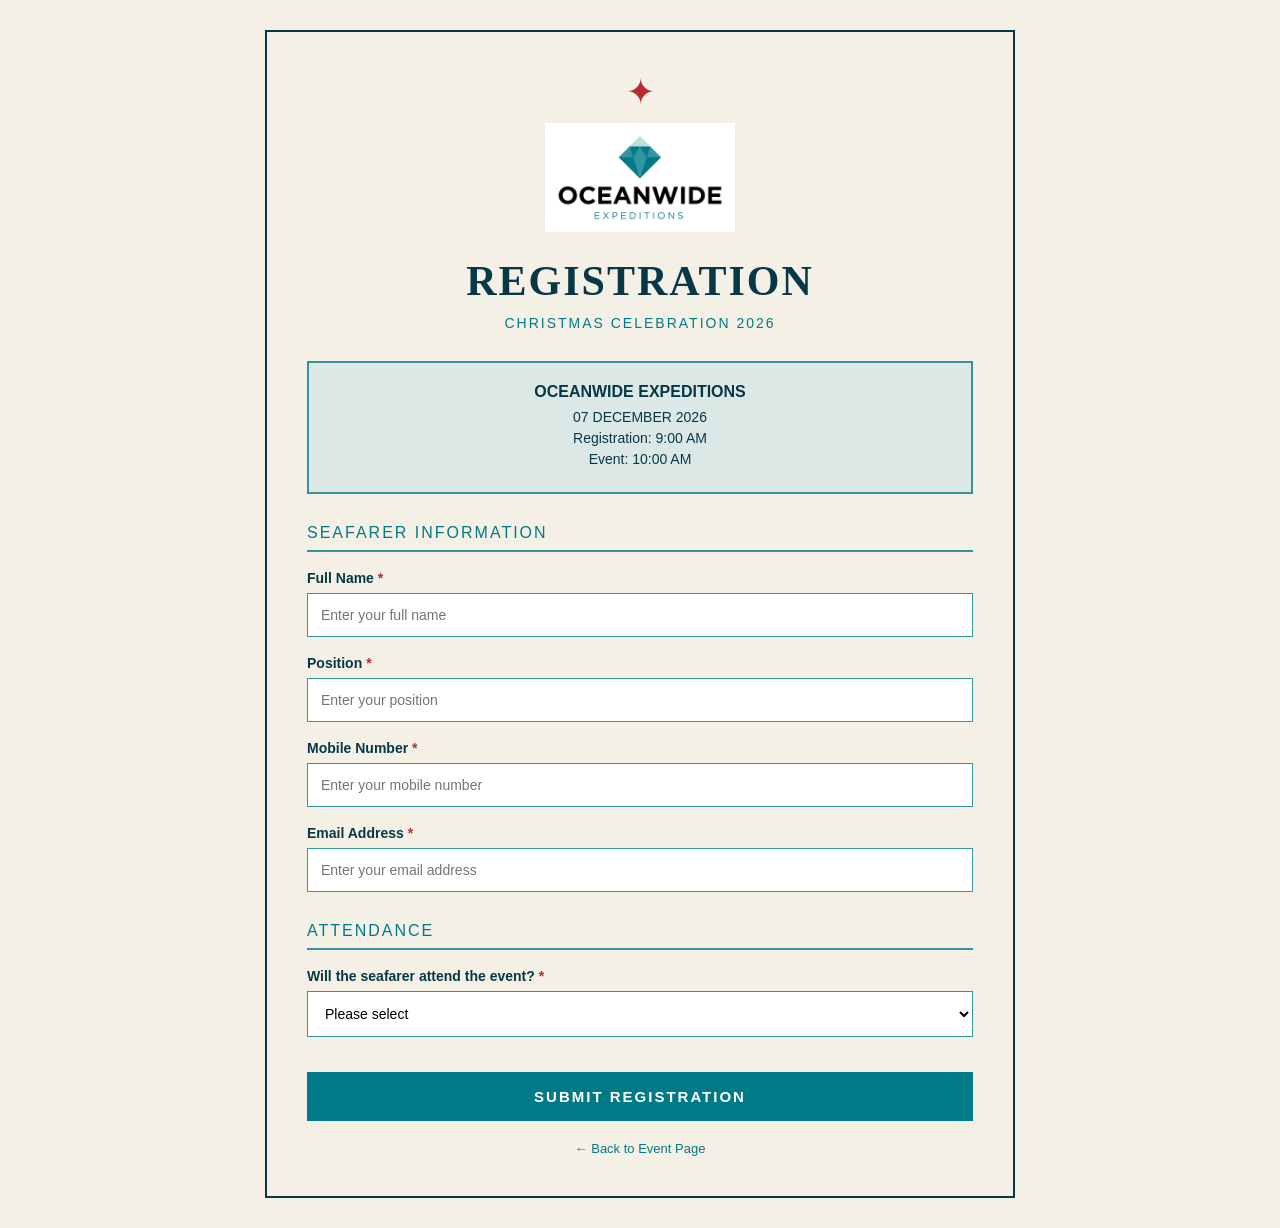
<file: index.html>
<!DOCTYPE html>
<html lang="en">

<head>
    <meta charset="UTF-8">
    <meta name="viewport" content="width=device-width, initial-scale=1.0">

    <title>OceanWide Christmas Registration</title>

    <style>
        * {
            box-sizing: border-box;
        }

        body {
            margin: 0;
            min-height: 100vh;
            background-color: #F4F0E5;
            color: #063847;
            font-family: Georgia, "Times New Roman", serif;
            padding: 30px 15px;
        }

        .form-container {
            width: 100%;
            max-width: 750px;
            margin: auto;
            background-color: #F4F0E5;
            border: 2px solid #063847;
            padding: 40px;
        }

        .logo {
            display: block;
            width: 190px;
            max-width: 70%;
            margin: 0 auto 25px;
        }

        .top-decoration {
            text-align: center;
            font-size: 35px;
            color: #B52D30;
            margin-bottom: 10px;
        }

        h1 {
            text-align: center;
            margin: 0;
            font-size: 42px;
            letter-spacing: 2px;
        }

        .subtitle {
            text-align: center;
            margin: 10px 0 30px;
            font-family: Arial, sans-serif;
            font-size: 14px;
            letter-spacing: 2px;
            color: #007A87;
        }

        .event-box {
            background-color: #DCE8E5;
            border: 2px solid #3395A0;
            padding: 20px;
            margin-bottom: 30px;
            text-align: center;
        }

        .event-box strong {
            display: block;
            font-family: Arial, sans-serif;
            margin-bottom: 8px;
        }

        .event-box p {
            margin: 5px 0;
            font-family: Arial, sans-serif;
            font-size: 14px;
        }

        .section {
            margin-top: 30px;
        }

        .section-title {
            margin: 0 0 15px;
            padding-bottom: 8px;
            border-bottom: 2px solid #3395A0;
            font-family: Arial, sans-serif;
            font-size: 16px;
            letter-spacing: 2px;
            color: #007A87;
        }

        label {
            display: block;
            margin: 18px 0 7px;
            font-family: Arial, sans-serif;
            font-size: 14px;
            font-weight: bold;
        }

        input,
        select {
            width: 100%;
            padding: 13px;
            border: 1px solid #3395A0;
            background-color: white;
            font-family: Arial, sans-serif;
            font-size: 14px;
        }

        input:focus,
        select:focus {
            outline: 2px solid #007A87;
        }

        .required {
            color: #B52D30;
        }

        .guest-note {
            background-color: white;
            border-left: 4px solid #B52D30;
            padding: 15px;
            margin: 20px 0;
            font-family: Arial, sans-serif;
            font-size: 13px;
            line-height: 1.6;
        }

        .guest-card {
            background-color: #DCE8E5;
            border: 1px solid #3395A0;
            padding: 20px;
            margin-top: 20px;
        }

        .guest-card h3 {
            margin: 0 0 10px;
            font-family: Arial, sans-serif;
            font-size: 15px;
            color: #007A87;
            letter-spacing: 1px;
        }

        .hidden {
            display: none;
        }

        button {
            display: block;
            width: 100%;
            margin-top: 35px;
            padding: 16px;
            border: none;
            background-color: #007A87;
            color: white;
            font-family: Arial, sans-serif;
            font-size: 15px;
            font-weight: bold;
            letter-spacing: 2px;
            cursor: pointer;
        }

        button:hover {
            background-color: #063847;
        }

        .back-link {
            display: block;
            text-align: center;
            margin-top: 20px;
            font-family: Arial, sans-serif;
            font-size: 13px;
            color: #007A87;
            text-decoration: none;
        }

        .back-link:hover {
            text-decoration: underline;
        }

        @media (max-width: 600px) {

            body {
                padding: 15px 10px;
            }

            .form-container {
                padding: 25px 20px;
            }

            h1 {
                font-size: 32px;
            }

            .logo {
                width: 160px;
            }
        }
    </style>
</head>

<body>

    <main class="form-container">

        <div class="top-decoration">✦</div>

        <img
            src="oceanwidelogo.jpg"
            alt="OceanWide Expeditions"
            class="logo"
        >

        <h1>REGISTRATION</h1>

        <p class="subtitle">
            CHRISTMAS CELEBRATION 2026
        </p>

        <div class="event-box">
            <strong>OCEANWIDE EXPEDITIONS</strong>
            <p>07 DECEMBER 2026</p>
            <p>Registration: 9:00 AM</p>
            <p>Event: 10:00 AM</p>
        </div>


        <form id="registrationForm">

            <!-- SEAFARER INFORMATION -->

            <div class="section">

                <div class="section-title">
                    SEAFARER INFORMATION
                </div>

                <label for="name">
                    Full Name <span class="required">*</span>
                </label>

                <input
                    type="text"
                    id="name"
                    name="name"
                    placeholder="Enter your full name"
                    required
                >

                <label for="position">
                    Position <span class="required">*</span>
                </label>

                <input
                    type="text"
                    id="position"
                    name="position"
                    placeholder="Enter your position"
                    required
                >

                <label for="mobile">
                    Mobile Number <span class="required">*</span>
                </label>

                <input
                    type="tel"
                    id="mobile"
                    name="mobile"
                    placeholder="Enter your mobile number"
                    required
                >

                <label for="email">
                    Email Address <span class="required">*</span>
                </label>

                <input
                    type="email"
                    id="email"
                    name="email"
                    placeholder="Enter your email address"
                    required
                >

            </div>


            <!-- ATTENDANCE -->

            <div class="section">

                <div class="section-title">
                    ATTENDANCE
                </div>

                <label for="attendance">
                    Will the seafarer attend the event?
                    <span class="required">*</span>
                </label>

                <select id="attendance" name="attendance" required>

                    <option value="">
                        Please select
                    </option>

                    <option value="yes">
                        Yes, I will attend
                    </option>

                    <option value="no">
                        No, I will not attend
                    </option>

                </select>

            </div>


            <!-- GUEST INFORMATION -->

            <div
                class="section hidden"
                id="guestSection"
            >

                <div class="section-title">
                    GUEST INFORMATION
                </div>

                <div class="guest-note" id="guestPolicy">
                </div>


                <!-- GUEST 1 -->

                <div class="guest-card">

                    <h3>
                        ADULT GUEST 1
                    </h3>

                    <label for="guest1Name">
                        Full Name <span class="required">*</span>
                    </label>

                    <input
                        type="text"
                        id="guest1Name"
                        name="guest1Name"
                        placeholder="Enter guest's full name"
                    >

                </div>


                <!-- GUEST 2 -->

                <div
                    class="guest-card hidden"
                    id="guest2Card"
                >

                    <h3>
                        ADULT GUEST 2
                    </h3>

                    <label for="guest2Name">
                        Full Name <span class="required">*</span>
                    </label>

                    <input
                        type="text"
                        id="guest2Name"
                        name="guest2Name"
                        placeholder="Enter guest's full name"
                    >

                </div>


                <!-- CHILD -->

                <div class="guest-card">

                    <h3>
                        CHILD
                    </h3>

                    <label for="hasChild">
                        Will you be bringing a child?
                        <span class="required">*</span>
                    </label>

                    <select
                        id="hasChild"
                        name="hasChild"
                    >

                        <option value="">
                            Please select
                        </option>

                        <option value="yes">
                            Yes
                        </option>

                        <option value="no">
                            No
                        </option>

                    </select>


                    <div
                        id="childDetails"
                        class="hidden"
                    >

                        <label for="childName">
                            Child's Full Name
                            <span class="required">*</span>
                        </label>

                        <input
                            type="text"
                            id="childName"
                            name="childName"
                            placeholder="Enter child's full name"
                        >


                        <label for="childAge">
                            Child's Age
                            <span class="required">*</span>
                        </label>

                        <input
                            type="number"
                            id="childAge"
                            name="childAge"
                            min="1"
                            max="10"
                            placeholder="10 or below"
                        >

                    </div>

                </div>

            </div>


            <button type="submit">
                SUBMIT REGISTRATION
            </button>

        </form>


        <a href="index.html" class="back-link">
            ← Back to Event Page
        </a>

    </main>


    <script>

        const attendance = document.getElementById("attendance");

        const guestSection = document.getElementById("guestSection");

        const guest2Card = document.getElementById("guest2Card");

        const guestPolicy = document.getElementById("guestPolicy");

        const guest1Name = document.getElementById("guest1Name");

        const guest2Name = document.getElementById("guest2Name");

        const hasChild = document.getElementById("hasChild");

        const childDetails = document.getElementById("childDetails");

        const childName = document.getElementById("childName");

        const childAge = document.getElementById("childAge");

        const form = document.getElementById("registrationForm");


        attendance.addEventListener("change", function() {

            if (attendance.value === "yes") {

                guestSection.classList.remove("hidden");

                guest2Card.classList.add("hidden");

                guestPolicy.innerHTML =
                    "<strong>Guest Policy</strong><br>" +
                    "Since the seafarer will attend, " +
                    "the seafarer counts as 1 adult. " +
                    "You may bring a maximum of 1 adult guest " +
                    "and 1 child aged 10 or below.";

                guest2Name.required = false;

            }

            else if (attendance.value === "no") {

                guestSection.classList.remove("hidden");

                guest2Card.classList.remove("hidden");

                guestPolicy.innerHTML =
                    "<strong>Guest Policy</strong><br>" +
                    "Since the seafarer will not attend, " +
                    "you may bring a maximum of 2 adult guests " +
                    "and 1 child aged 10 or below.";

                guest2Name.required = false;

            }

            else {

                guestSection.classList.add("hidden");

            }

        });


        hasChild.addEventListener("change", function() {

            if (hasChild.value === "yes") {

                childDetails.classList.remove("hidden");

                childName.required = true;

                childAge.required = true;

            }

            else {

                childDetails.classList.add("hidden");

                childName.required = false;

                childAge.required = false;

                childName.value = "";

                childAge.value = "";

            }

        });


        form.addEventListener("submit", function(event) {

            event.preventDefault();


            if (hasChild.value === "yes") {

                const age = Number(childAge.value);

                if (age < 1 || age > 10) {

                    alert(
                        "Children must be 10 years old or below."
                    );

                    childAge.focus();

                    return;

                }

            }


            alert(
                "Thank you! Your registration has been received."
            );

            form.reset();

            guestSection.classList.add("hidden");

            guest2Card.classList.add("hidden");

            childDetails.classList.add("hidden");

        });

    </script>

</body>

</html>
</file>
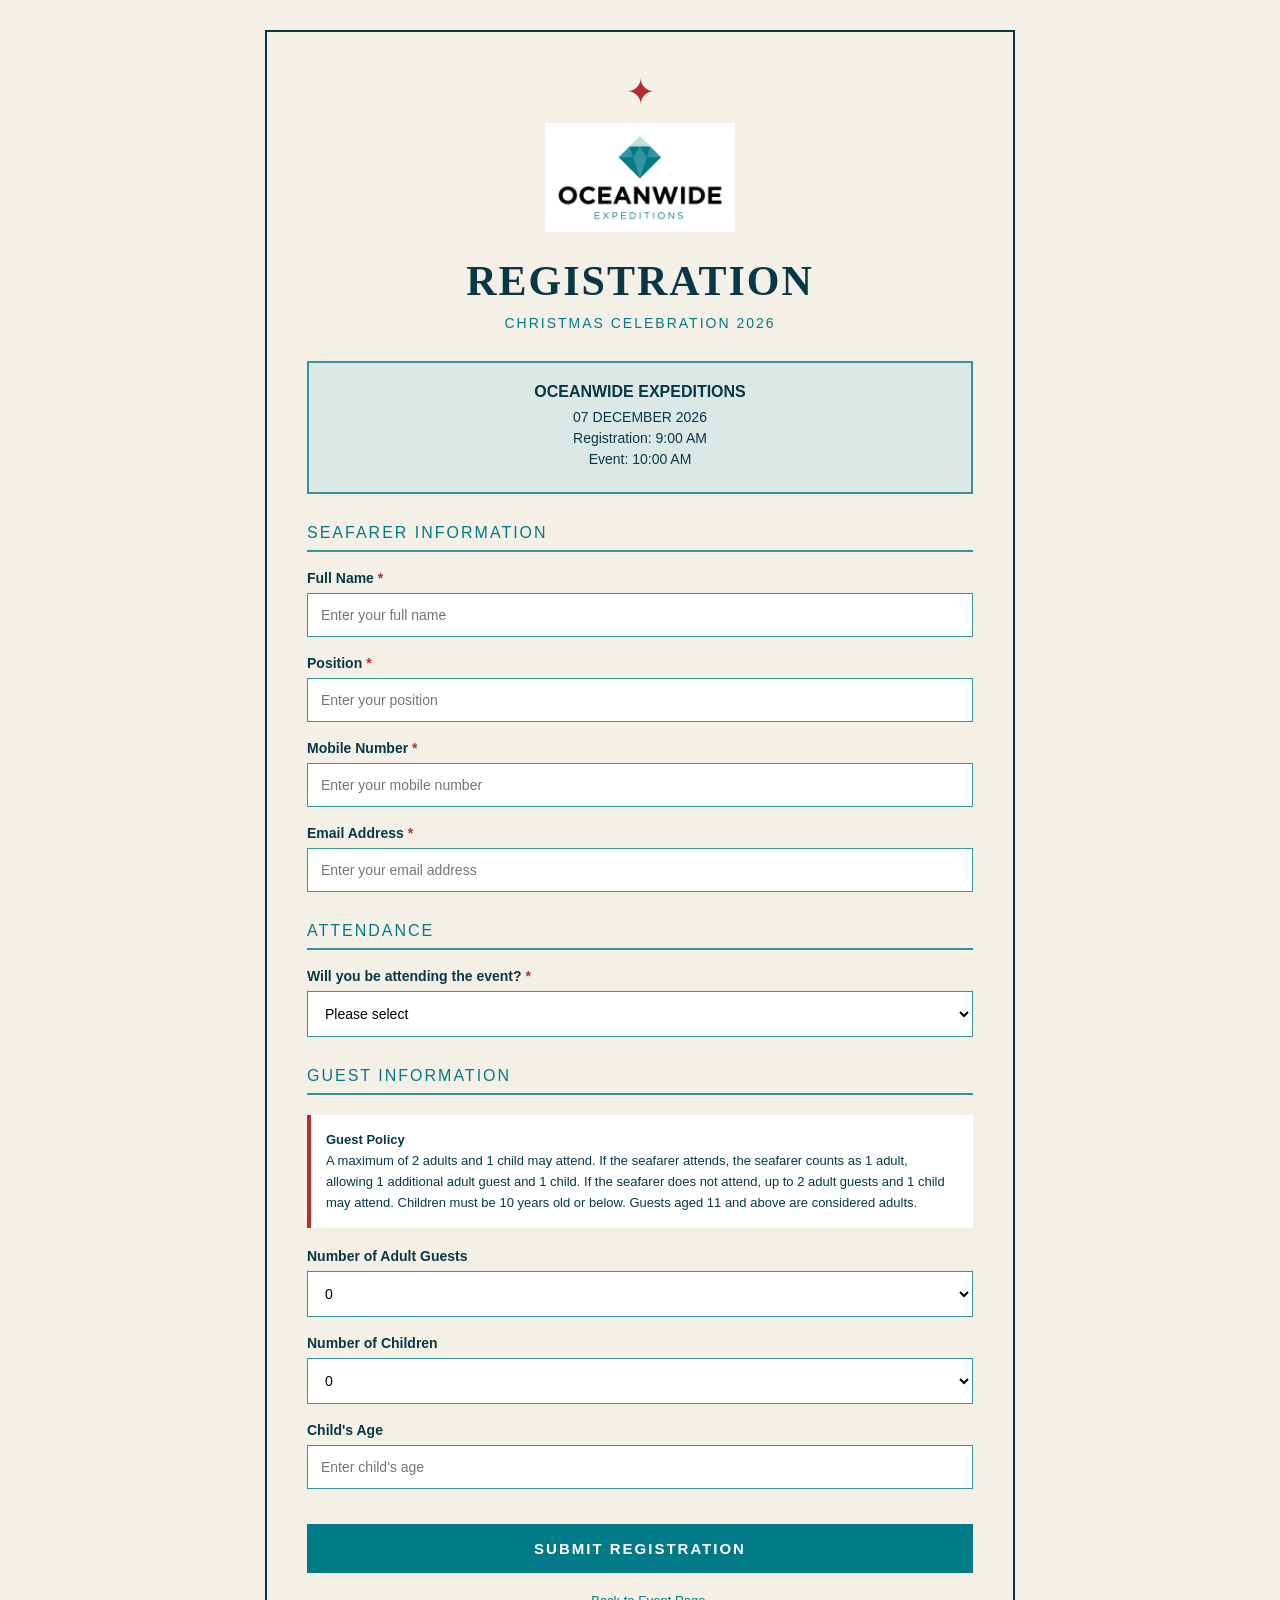
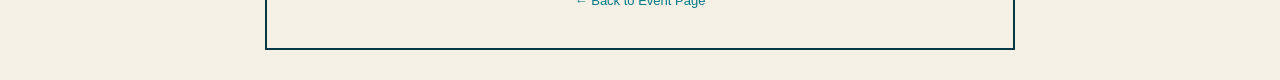
<file: register.html>
<!DOCTYPE html>
<html lang="en">

<head>
    <meta charset="UTF-8">
    <meta name="viewport" content="width=device-width, initial-scale=1.0">

    <title>OceanWide Christmas Registration</title>

    <style>
        * {
            box-sizing: border-box;
        }

        body {
            margin: 0;
            min-height: 100vh;
            background-color: #F4F0E5;
            color: #063847;
            font-family: Georgia, "Times New Roman", serif;
            padding: 30px 15px;
        }

        .form-container {
            width: 100%;
            max-width: 750px;
            margin: auto;
            background-color: #F4F0E5;
            border: 2px solid #063847;
            padding: 40px;
        }

        .logo {
            display: block;
            width: 190px;
            max-width: 70%;
            margin: 0 auto 25px;
        }

        .top-decoration {
            text-align: center;
            font-size: 35px;
            color: #B52D30;
            margin-bottom: 10px;
        }

        h1 {
            text-align: center;
            margin: 0;
            font-size: 42px;
            letter-spacing: 2px;
        }

        .subtitle {
            text-align: center;
            margin: 10px 0 30px;
            font-family: Arial, sans-serif;
            font-size: 14px;
            letter-spacing: 2px;
            color: #007A87;
        }

        .event-box {
            background-color: #DCE8E5;
            border: 2px solid #3395A0;
            padding: 20px;
            margin-bottom: 30px;
            text-align: center;
        }

        .event-box strong {
            display: block;
            font-family: Arial, sans-serif;
            margin-bottom: 8px;
        }

        .event-box p {
            margin: 5px 0;
            font-family: Arial, sans-serif;
            font-size: 14px;
        }

        .section-title {
            margin: 30px 0 15px;
            padding-bottom: 8px;
            border-bottom: 2px solid #3395A0;
            font-family: Arial, sans-serif;
            font-size: 16px;
            letter-spacing: 2px;
            color: #007A87;
        }

        label {
            display: block;
            margin: 18px 0 7px;
            font-family: Arial, sans-serif;
            font-size: 14px;
            font-weight: bold;
        }

        input,
        select {
            width: 100%;
            padding: 13px;
            border: 1px solid #3395A0;
            background-color: white;
            font-family: Arial, sans-serif;
            font-size: 14px;
        }

        input:focus,
        select:focus {
            outline: 2px solid #007A87;
        }

        .required {
            color: #B52D30;
        }

        .guest-note {
            background-color: #fff;
            border-left: 4px solid #B52D30;
            padding: 15px;
            margin: 20px 0;
            font-family: Arial, sans-serif;
            font-size: 13px;
            line-height: 1.6;
        }

        .checkbox-group {
            margin-top: 15px;
            font-family: Arial, sans-serif;
        }

        .checkbox-group label {
            display: flex;
            align-items: center;
            gap: 10px;
            font-weight: normal;
            margin: 12px 0;
        }

        .checkbox-group input {
            width: auto;
        }

        button {
            display: block;
            width: 100%;
            margin-top: 35px;
            padding: 16px;
            border: none;
            background-color: #007A87;
            color: white;
            font-family: Arial, sans-serif;
            font-size: 15px;
            font-weight: bold;
            letter-spacing: 2px;
            cursor: pointer;
        }

        button:hover {
            background-color: #063847;
        }

        .back-link {
            display: block;
            text-align: center;
            margin-top: 20px;
            font-family: Arial, sans-serif;
            font-size: 13px;
            color: #007A87;
            text-decoration: none;
        }

        .back-link:hover {
            text-decoration: underline;
        }

        @media (max-width: 600px) {

            body {
                padding: 15px 10px;
            }

            .form-container {
                padding: 25px 20px;
            }

            h1 {
                font-size: 32px;
            }

            .logo {
                width: 160px;
            }
        }
    </style>
</head>

<body>

    <main class="form-container">

        <div class="top-decoration">✦</div>

        <img
            src="oceanwidelogo.jpg"
            alt="OceanWide Expeditions"
            class="logo"
        >

        <h1>REGISTRATION</h1>

        <p class="subtitle">
            CHRISTMAS CELEBRATION 2026
        </p>

        <div class="event-box">

            <strong>OCEANWIDE EXPEDITIONS</strong>

            <p>07 DECEMBER 2026</p>
            <p>Registration: 9:00 AM</p>
            <p>Event: 10:00 AM</p>

        </div>

        <form id="registrationForm">

            <div class="section-title">
                SEAFARER INFORMATION
            </div>

            <label for="name">
                Full Name <span class="required">*</span>
            </label>

            <input
                type="text"
                id="name"
                name="name"
                placeholder="Enter your full name"
                required
            >

            <label for="position">
                Position <span class="required">*</span>
            </label>

            <input
                type="text"
                id="position"
                name="position"
                placeholder="Enter your position"
                required
            >

            <label for="mobile">
                Mobile Number <span class="required">*</span>
            </label>

            <input
                type="tel"
                id="mobile"
                name="mobile"
                placeholder="Enter your mobile number"
                required
            >

            <label for="email">
                Email Address <span class="required">*</span>
            </label>

            <input
                type="email"
                id="email"
                name="email"
                placeholder="Enter your email address"
                required
            >

            <div class="section-title">
                ATTENDANCE
            </div>

            <label for="attendance">
                Will you be attending the event? <span class="required">*</span>
            </label>

            <select id="attendance" name="attendance" required>
                <option value="">Please select</option>
                <option value="yes">Yes, I will attend</option>
                <option value="no">No, I will not attend</option>
            </select>

            <div class="section-title">
                GUEST INFORMATION
            </div>

            <div class="guest-note">
                <strong>Guest Policy</strong><br>
                A maximum of 2 adults and 1 child may attend.
                If the seafarer attends, the seafarer counts as 1 adult,
                allowing 1 additional adult guest and 1 child.
                If the seafarer does not attend, up to 2 adult guests and
                1 child may attend. Children must be 10 years old or below.
                Guests aged 11 and above are considered adults.
            </div>

            <label for="adultGuests">
                Number of Adult Guests
            </label>

            <select id="adultGuests" name="adultGuests">
                <option value="0">0</option>
                <option value="1">1</option>
                <option value="2">2</option>
            </select>

            <label for="childGuests">
                Number of Children
            </label>

            <select id="childGuests" name="childGuests">
                <option value="0">0</option>
                <option value="1">1</option>
            </select>

            <label for="childAge">
                Child's Age
            </label>

            <input
                type="number"
                id="childAge"
                name="childAge"
                min="1"
                max="10"
                placeholder="Enter child's age"
            >

            <button type="submit">
                SUBMIT REGISTRATION
            </button>

        </form>

        <a href="index.html" class="back-link">
            ← Back to Event Page
        </a>

    </main>

    <script>
        const form = document.getElementById("registrationForm");

        form.addEventListener("submit", function(event) {
            event.preventDefault();

            alert("Thank you! Your registration has been received.");

            form.reset();
        });
    </script>

</body>

</html>
</file>
